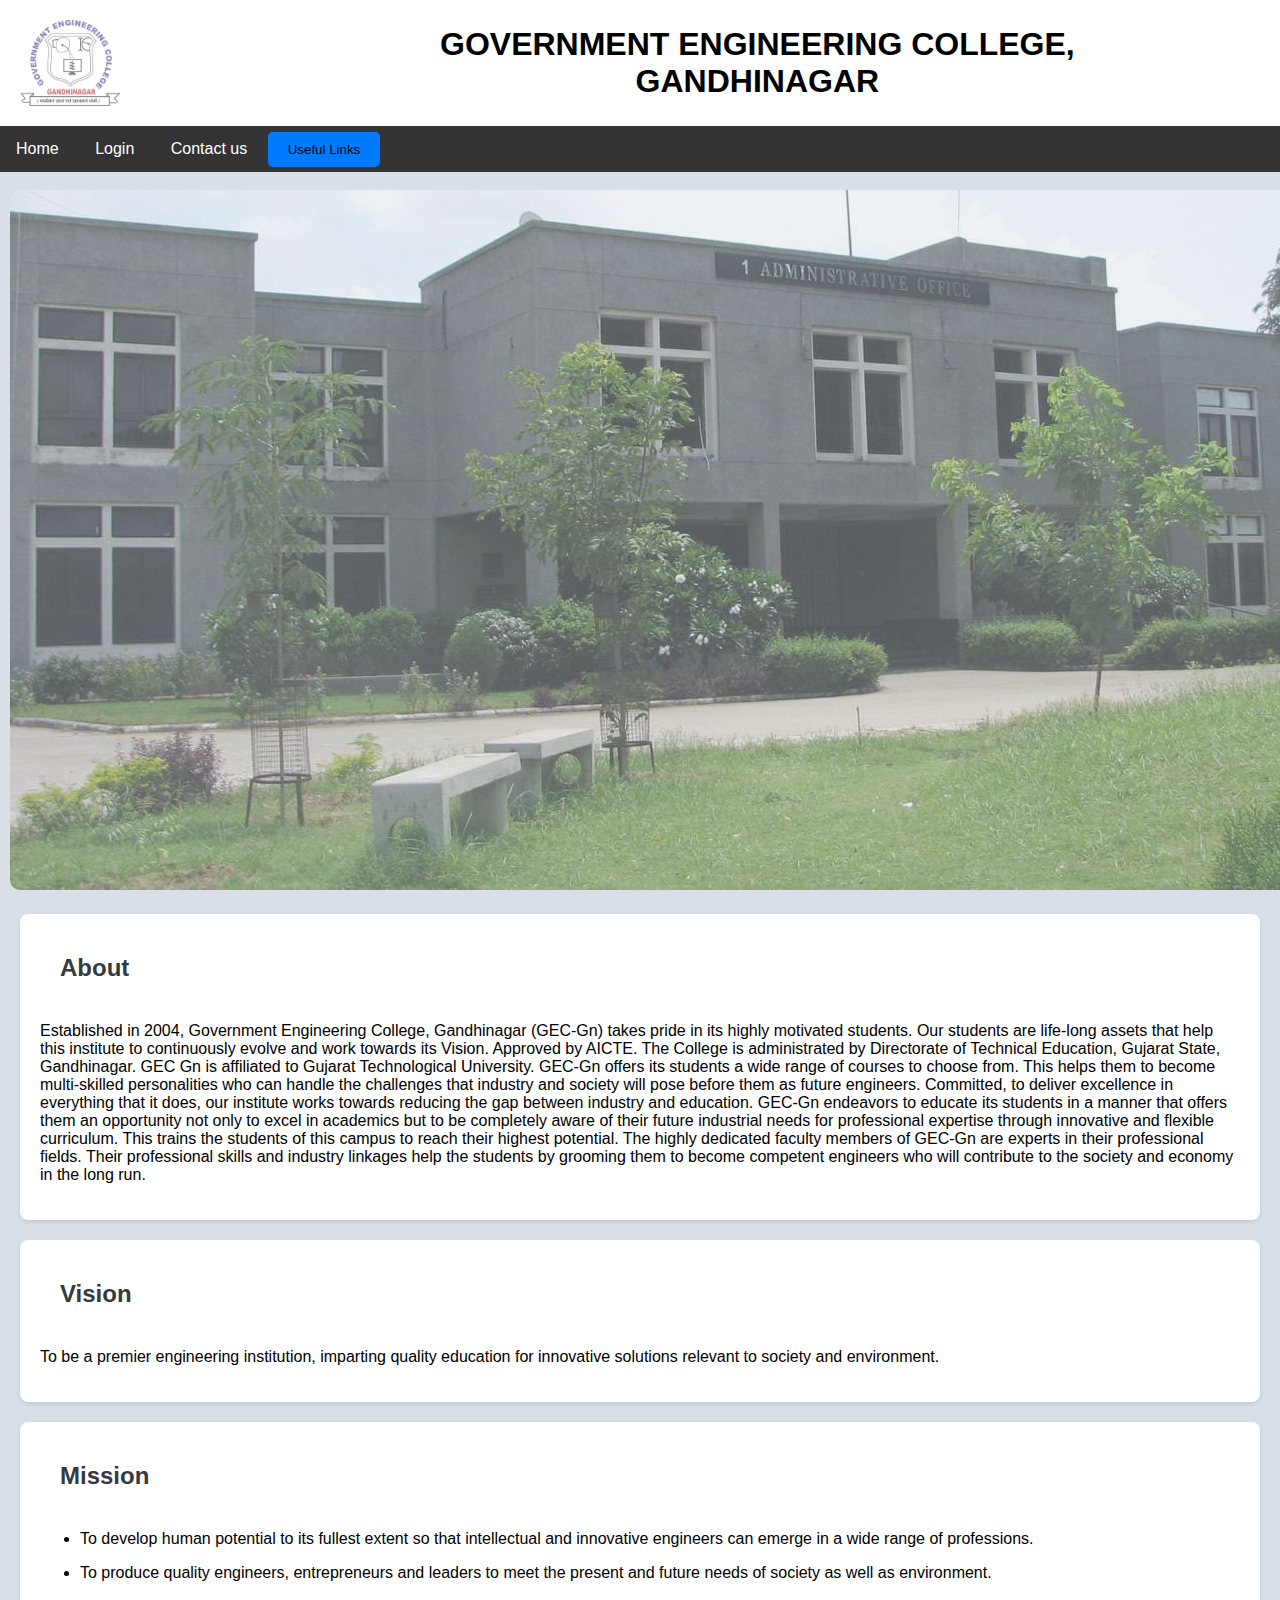
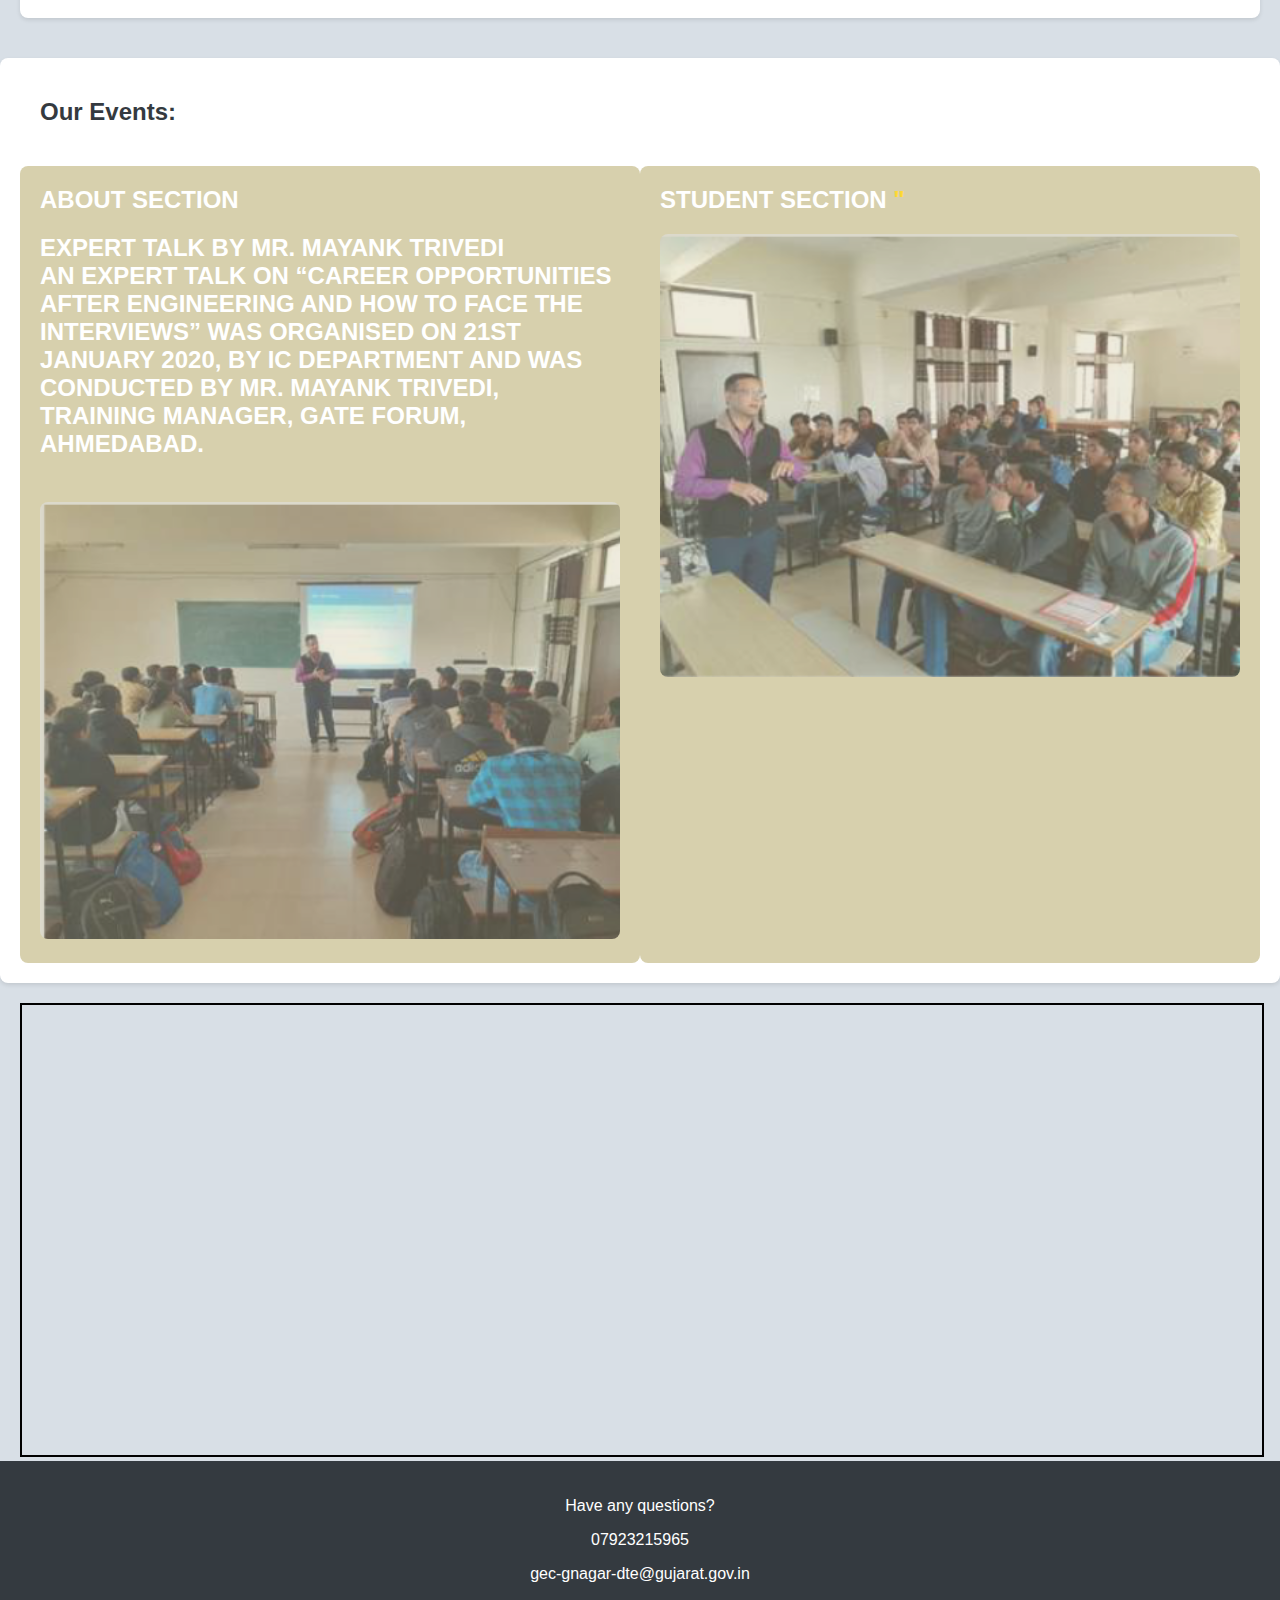
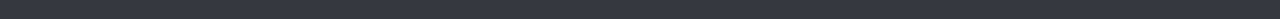
<file: project/index.html>
<!DOCTYPE html>
<html lang="en">
<head>
    <meta charset="UTF-8">
    <meta name="viewport" content="width=device-width, initial-scale=1.0">
    <link rel="shortcut icon" href="GECG_logo.png" type="image/x-icon">
    <title>GEC Gandhinagar</title>
    <link rel="stylesheet" href="style.css">

    <style>
        .map {
margin-left: 20px;
margin-right: 20px;
        }
       img{
            opacity: 0.6;
        }
        img:hover {
            opacity: 1;
        }
        #img1 {
            margin-left: 10px;
            border-radius: 50%;
            max-width: 300px;
            max-height: max-content;
        }

        /* Style for the dropdown */
        .dropdown {
            position: relative;
            display: block;
            border-radius:5px;
        }

        /* Style for the dropdown content */
        .dropdown-content {
            display: none;
            position: absolute;
            background-color: #555;
            transition: background-color 0.3s ease;
            min-width: 160px;
            box-shadow: 0 8px 16px 0 rgba(0, 0, 0, 0.2);
            z-index: 1;
        }

        /* Style for the list items */
        .dropdown-content li {
            padding: 12px 16px;
            cursor: pointer;
            list-style-type: none;
        }

        /* Hover effect for the list items */
        .dropdown-content li:hover {
            background-color: #ddd;
        }
        button{
            color:black
        }
    </style>
</head>
<body>


<header class="logo">
    <img height="600" width="1350" src="GECG_logo.png" alt="logo">

    <h1 style="margin-left: 300px;">GOVERNMENT ENGINEERING COLLEGE,<br> GANDHINAGAR</h1>

</header>
<section class="menu-bar">
    <ul>
        <li><a href="index.html">Home</a></li>
        <li><a href="http://localhost/project/login.php">Login</a></li>
        <li><a href="Contact_us.html">Contact us</a></li>
        <li class="dropdown">
            <button class="dropbtn">Useful Links</button>
            <ul class="dropdown-content">
                <li data-url="http://www.gecg28.ac.in/">Official Website</li>
                <li data-url="https://dte.gujarat.gov.in/recruitment-rules">Recruitment Rules</li>
                <li data-url="https://www.gtu.ac.in/">GTU</li> <br>
                <li data-url="https://www.aicte-india.org/">AICTE</li><br>
                <li data-url="https://www.nbaind.org">NBA</li><br>
                <li data-url="https://dte.gujarat.gov.in/">CTE</li><br>
                <li data-url="http://www.jacpcldce.ac.in/be.asp">ACPC</li><br>
                <li data-url="https://gpsc.gujarat.gov.in/">GPSC</li><br>
                <li data-url="https://financedepartment.gujarat.gov.in/rules.html">GCSR Rule</li>
                <li data-url="./uploads/randr/Technical_Education_Institute_Manual.pdf">Technical Education Institute Manual</li>
                <li data-url="./uploads/randr/Academic_Inspection_Manual.pdf">Academic Inspection Manual</li>
                <li data-url="https://www.gturesults.in/">Check Results</li><br>
            </ul>
        </li>
    </ul>
</section>
<br>
<!---- <div id="dynamicContent"></div>-->

<div id="img1"><img src="admin_1.jpg" alt=""></div>

<script>
    document.addEventListener("DOMContentLoaded", function () {
        var dropdown = document.querySelector('.dropdown');
        var dropdownContent = document.querySelector('.dropdown-content');

        dropdown.addEventListener('click', function () {
            dropdownContent.style.display = dropdownContent.style.display === 'block' ? 'none' : 'block';
        });

        dropdownContent.addEventListener('click', function (e) {
            var target = e.target;
            if (target.tagName === 'LI') {
                var url = target.getAttribute('data-url');
                if (url) {
                    window.open(url, '_blank');
                }
            }
        });
    });

    // Function to update the content of the div
    function updateContent() {
        // Example: Array of image URLs
        var imageUrls = [
            "gecg_dep1.jpeg",
            "gecg_dep5.jpeg",
            "gecg_ghostel.jpeg",
            "Gecg_hostel.jpeg",
            "Gecg_ran1.jpeg",
            "admin_1.jpg",
            // Add more image URLs as needed
        ];

        // Randomly select an image URL from the array
        var randomIndex = Math.floor(Math.random() * imageUrls.length);
        var randomImageUrl = imageUrls[randomIndex];

        // Create an image element
        var img = document.createElement("img");
        img.src = randomImageUrl;

        // Get the div where you want to display the image
        var dynamicContentDiv = document.getElementById("dynamicContent");

        // Clear previous content
        dynamicContentDiv.innerHTML = "";

        // Append the image to the div
        dynamicContentDiv.appendChild(img);
    }


    // Call the function initially
    updateContent();

    // Call the function every 4 seconds
    setInterval(updateContent, 4000);
</script>


<section class="content">
    <article>
        <h2>About</h2>
        <p>Established in 2004, Government Engineering College, Gandhinagar (GEC-Gn) takes pride in its highly
            motivated students. Our students are life-long assets that help this institute to continuously evolve
            and work towards its Vision. Approved by AICTE. The College is administrated by Directorate of
            Technical Education, Gujarat State, Gandhinagar. GEC Gn is affiliated to Gujarat Technological
            University. GEC-Gn offers its students a wide range of courses to choose from. This helps them to
            become multi-skilled personalities who can handle the challenges that industry and society will pose
            before them as future engineers. Committed, to deliver excellence in everything that it does, our
            institute works towards reducing the gap between industry and education. GEC-Gn endeavors to educate
            its students in a manner that offers them an opportunity not only to excel in academics but to be
            completely aware of their future industrial needs for professional expertise through innovative and
            flexible curriculum. This trains the students of this campus to reach their highest potential. The
            highly dedicated faculty members of GEC-Gn are experts in their professional fields. Their professional
            skills and industry linkages help the students by grooming them to become competent engineers who will
            contribute to the society and economy in the long run.

        </p>


    </article>

    <article>
        <h2>Vision</h2>

        <p>To be a premier engineering institution, imparting quality education for innovative solutions relevant
            to society and environment.</p>
    </article>
    <article>
        <h2>Mission</h2>

        <ul>
            <li>
                <P>To develop human potential to its fullest extent so that intellectual and innovative engineers
                    can emerge in a wide range of professions.</P>
            </li>
            <li>
                <P>To produce quality engineers, entrepreneurs and leaders to meet the present and future needs
                    of society as well as environment.</P>
            </li>

        </ul>
        </p>
    </article>
</section>

<article>
    <h2>Our Events:</h2>
    <div class="scontainer">
        <div class="about-section">

            <div class="section-header">About Section
                <p class="event-description">EXPERT TALK BY MR. MAYANK TRIVEDI<br>
                    An Expert talk on “Career Opportunities after Engineering and How to face the interviews” was
                    organised on 21st January 2020, by IC department and was conducted by Mr. Mayank Trivedi,
                    Training Manager, GATE Forum, Ahmedabad.</p>
            </div>
            <img src="expert_2.png" alt="Expert Talk" class="event-photo">
        </div>
        <div class="student-section">
            <div class="section-header">Student Section <span class="quote">"</span></div>
            <img src="expert_1.png" alt="Student Section" class="event-photo">
        </div>
    </div>
</article>
<div class="map">
    <iframe
            src="https://www.google.com/maps/embed?pb=!1m14!1m8!1m3!1d1832.7939916675489!2d72.65453191932686!3d23.258075585098666!3m2!1i1024!2i768!4f13.1!3m3!1m2!1s0x0%3A0xfb1e6190bb175e32!2sGovernment%20Engineering%20College%2CGandhinagar!5e0!3m2!1sen!2sin!4v1597742702226!5m2!1sen!2sin"
            width="100%" height="450" frameborder="0" style="border:2px solid black;" allowfullscreen=""
            aria-hidden="false" tabindex="0"></iframe>
</div>

<footer>

    <p>Have any questions?</p>
    <p class="link"><a href="tel:07923215965">07923215965</a></p>
    <p class="link"><a href="mailto:gec-gnagar-dte@gujarat.gov.in">gec-gnagar-dte@gujarat.gov.in</a></p>
</footer>
</body>
</html>
</file>
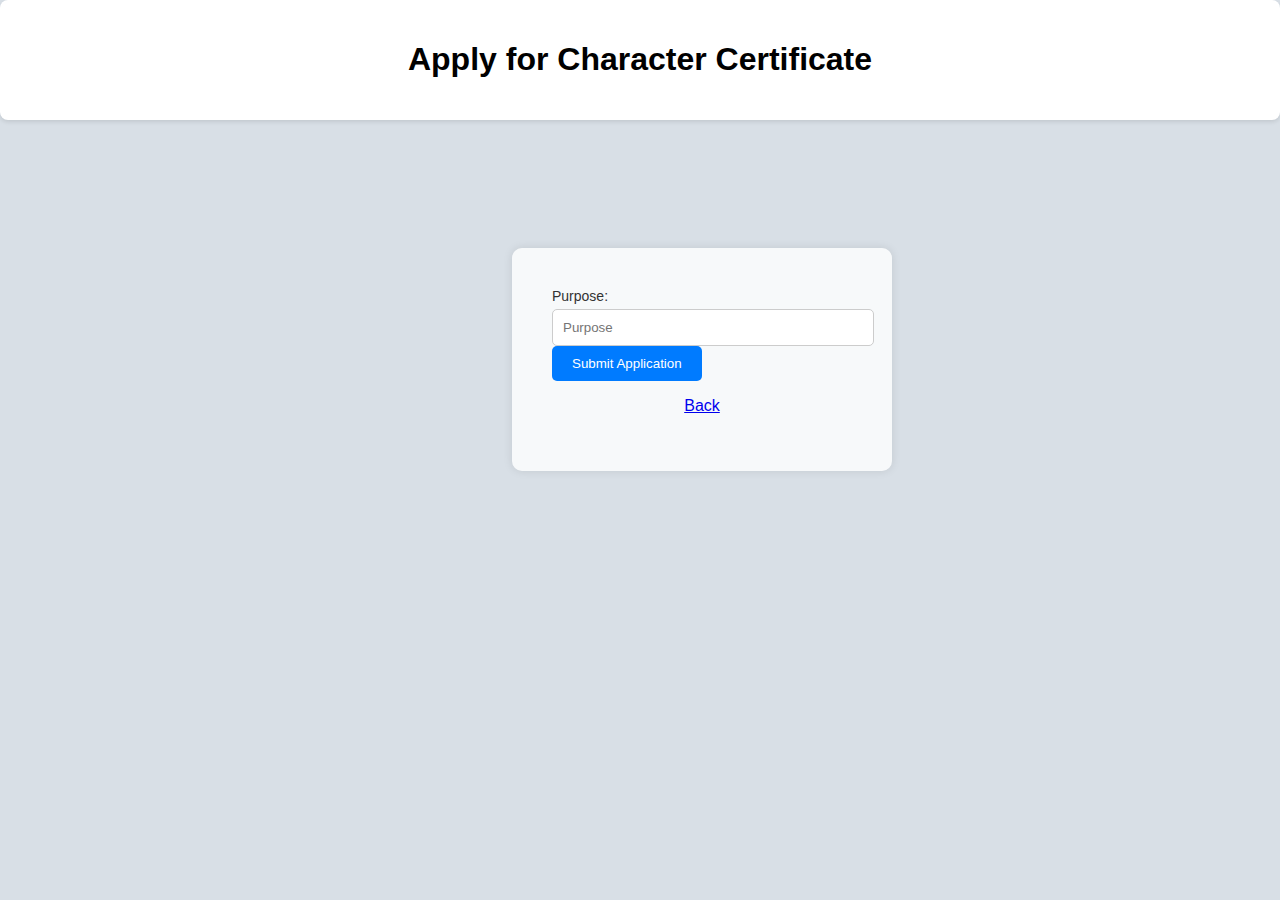
<file: project/apply.html>
<!DOCTYPE html>
<html lang="en">
<head>
  <meta charset="UTF-8">
  <meta name="viewport" content="width=device-width, initial-scale=1.0">
  <title>Apply for Character Certificate</title>
  <link rel="stylesheet" href="style.css">
</head>
<body>
  <article> <h1 style="text-align: center;">Apply for Character Certificate</h1></article>
 
  <form id="applicationForm" method="post" action="apply.php">
    <label for="purpose">Purpose:</label>
    <input type="text" id="purpose" name="purpose" required placeholder="Purpose">
    <br>
    <button type="submit">Submit Application</button> <br>
    <p style="text-align: center;"><a href="http://localhost/project/welcomepage.php">Back</a></p>
  </form>
</body>
</html>
</file>
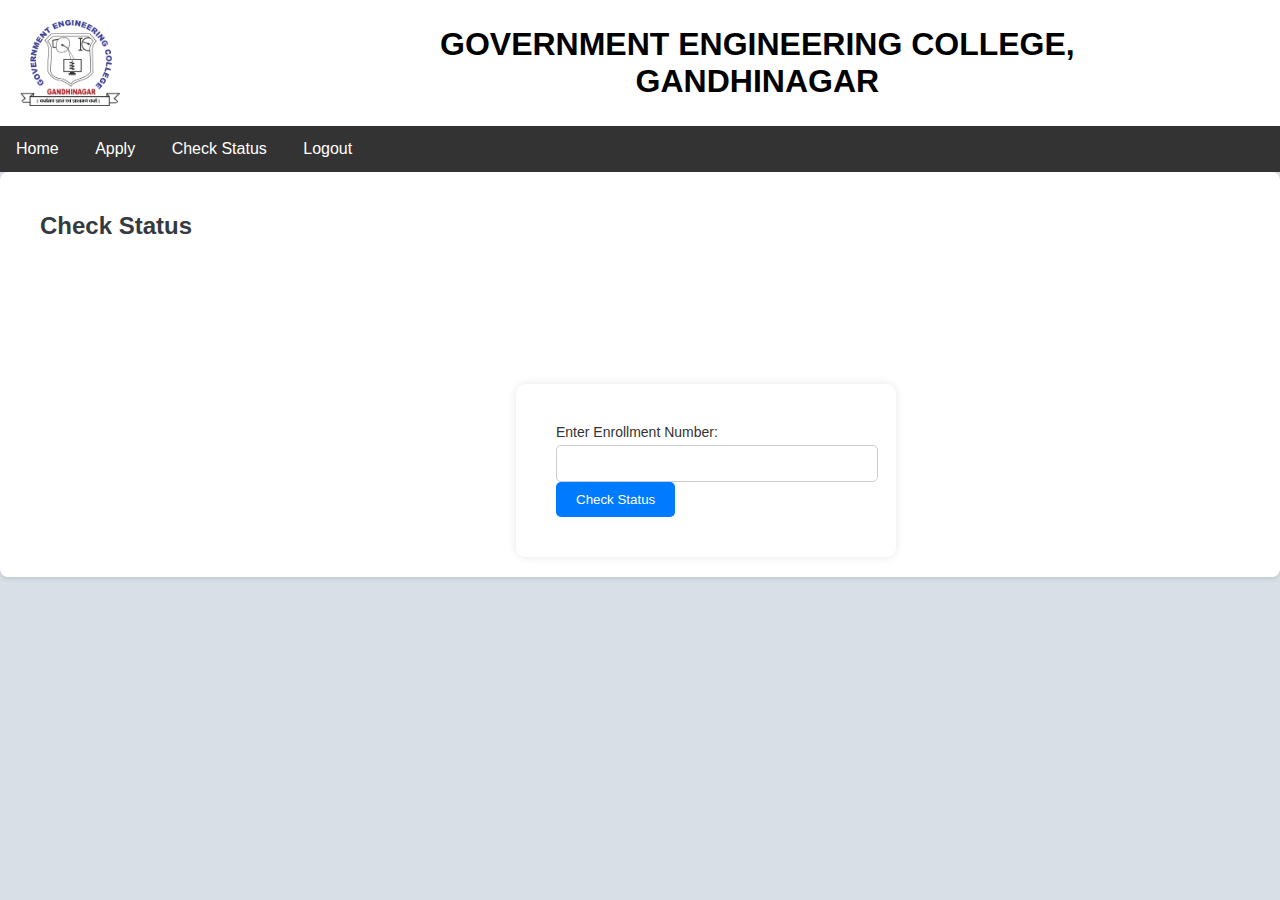
<file: project/check_status.html>
<!DOCTYPE html>
<html lang="en">
<head>
    <meta charset="UTF-8">
    <meta name="viewport" content="width=device-width, initial-scale=1.0">
    <link rel="stylesheet" href="style.css">
    <link rel="shortcut icon" href="GECG_logo.png" type="image/x-icon">
    <title>Check Status</title>
</head>
<body>
    <header class="logo">
        <img src="GECG_logo.png" alt="logo">
        <h1 style="margin-left: 300px;">GOVERNMENT ENGINEERING COLLEGE,<br> GANDHINAGAR</h1>
    </header>
    <section class="menu-bar">
        <ul>
            <li><a href="index.html">Home</a></li>
            <li><a href="apply.html">Apply</a></li>
            <li><a href="check_status.html">Check Status</a></li>
            <li><a href="logout.php">Logout</a></li>
        </ul>
    </section>
    <article>
        <h2>Check Status</h2>
        <form action="check_status.php" method="post">
            <label for="enrollment_number">Enter Enrollment Number:</label>
            <input type="text" id="enrollment_number" name="enrollment_number" required>
            <button type="submit">Check Status</button>
        </form>
    </article>
</body>
</html>
</file>
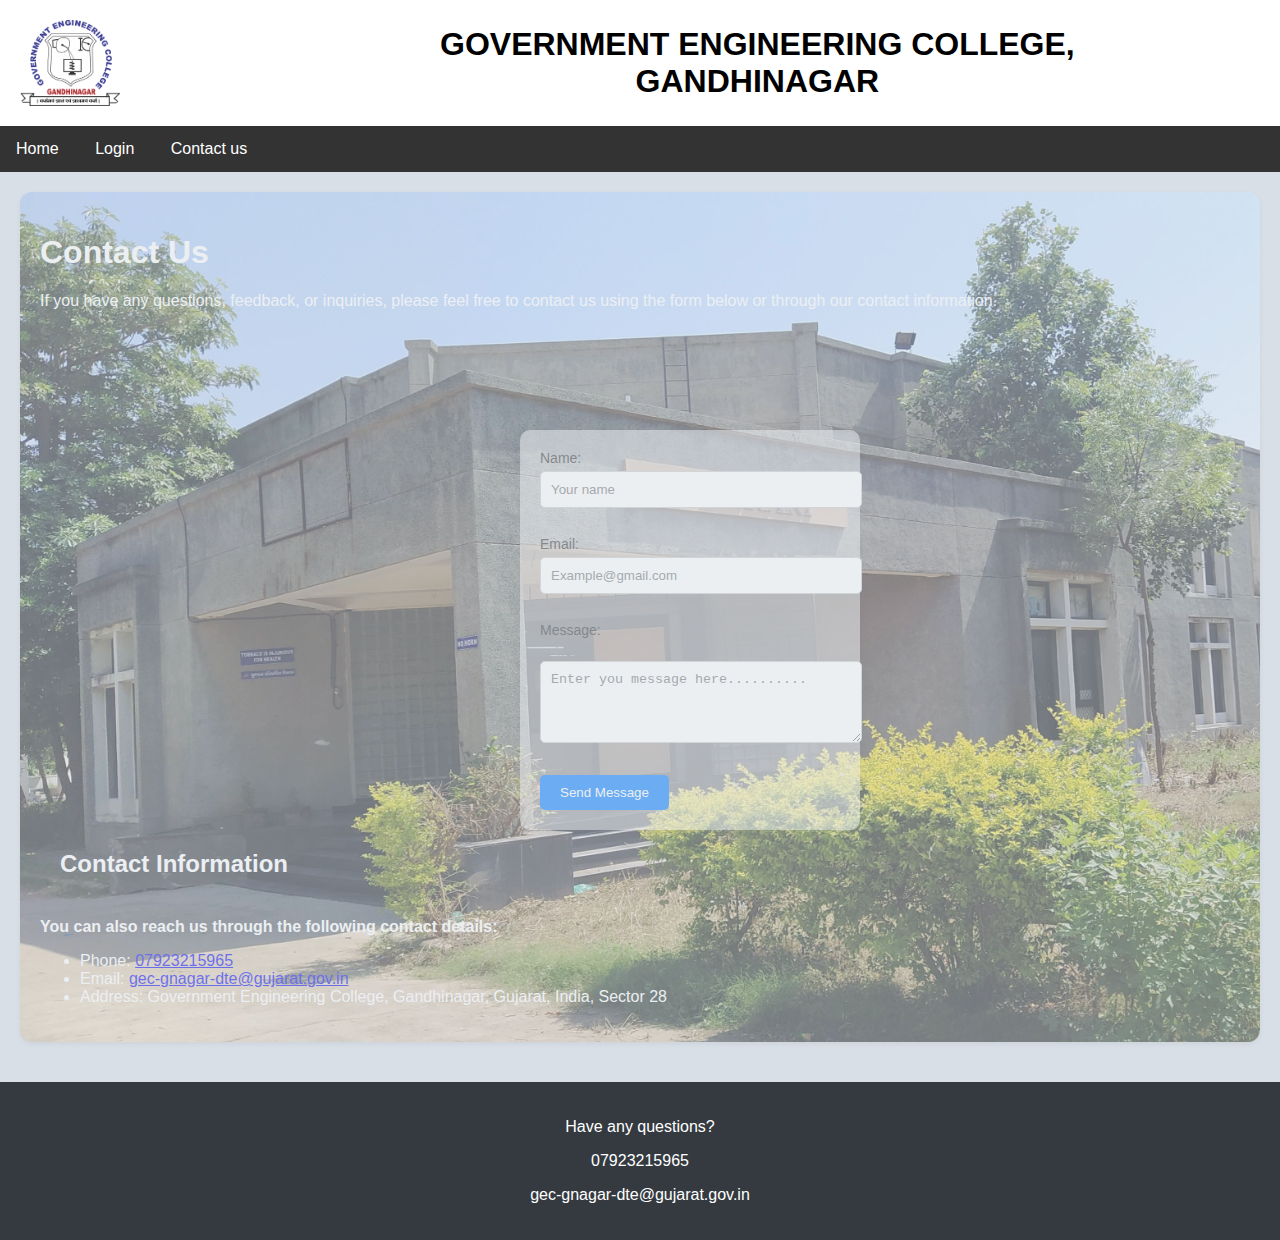
<file: project/Contact_us.html>
<!DOCTYPE html>
<html lang="en">
<head>
    <meta charset="UTF-8">
    <meta name="viewport" content="width=device-width, initial-scale=1.0">
    <title>Contact Us</title>
    <link rel="stylesheet" href="style.css">
    <link rel="shortcut icon" href="GECG_logo.png" type="image/x-icon">
<style>
    article {
            opacity: 0.5;
        }
        article:hover {
            opacity: 1;
        }
        /* Additional styling for article content */
        article h2 {
            color: #fff; /* Text color for headings */
        }

        article p {
            color: #fff; /* Text color for paragraph text */
        }

        /* Style for form elements */
        form {
            background-color: rgba(255, 255, 255, 0.5); /* Transparent white background */
            padding: 20px;
            border-radius: 10px;
        }
        form:hover {
            background-color: grey;
            padding: 20px;
            border-radius: 10px;
        }
       
       

        /* Style for form input fields */
        form input[type="text"],
        form input[type="email"],
        form textarea {
            width: 100%;
            padding: 10px;
            margin-bottom: 10px;
            border: 1px solid #ccc;
            border-radius: 5px;
        }

        /* Style for submit button */
        form button[type="submit"] {
            background-color: #007bff; /* Blue background color */
            color: #fff; /* White text color */
            padding: 10px 20px;
            border: none;
            border-radius: 5px;
            cursor: pointer;
        }
      

        /* Hover effect for submit button */
        form button[type="submit"]:hover {
            background-color: #0056b3; /* Darker blue background color on hover */}
    article{
        background-image: url('library_1.jpg'); /* Background image URL */
            background-size: cover; /* Cover the entire element with the background image */
            background-repeat: no-repeat; /* Do not repeat the background image */
            padding: 20px;
            margin-bottom: 20px; /* Add some space between articles */
            color: #fff; /* Text color on top of the background image */
            border-radius: 12px;
    }
</style>
</head>
<body>
    <header class="logo">
        <img height="600" width="1350" src="GECG_logo.png" alt="logo">
    
        <h1 style="margin-left: 300px;">GOVERNMENT ENGINEERING COLLEGE,<br> GANDHINAGAR</h1>
    
    </header>
    
    <section class="menu-bar">
        <ul>
            <li><a href="index.html">Home</a></li>
            <li><a href="http://localhost/project/login.php">Login</a></li>
            <li><a href="Contact_us.html">Contact us</a></li>
            <link rel="shortcut icon" href="GECG_logo.png" type="image/x-icon">
        </ul>
    </section>
    
    <section class="content">
        
        <article><h1>Contact Us</h1>
        <p>If you have any questions, feedback, or inquiries, please feel free to contact us using the form below or through our contact information.</p>
        <form action="contact_form_handler.php" method="POST">
            <label for="name">Name:</label>
            <input type="text" id="name" name="name" required placeholder="Your name"><br><br>
            
            <label for="email">Email:</label>
            <input type="email" id="email" name="email" required placeholder="Example@gmail.com"><br><br>
            
            <label for="message">Message:</label><br>
            <textarea id="message" name="message" rows="4" required placeholder="Enter you message here.........."></textarea><br><br>
            
            <button type="submit">Send Message</button>
        </form>
        
        <!-- Contact Information -->
        <h2>Contact Information</h2>
        <p><strong>You can also reach us through the following contact details:</strong></p>
        <ul>
            <li>Phone: <a href="tel:07923215965">07923215965</a></li>
            <li>Email: <a href="gec-gnagar-dte@gujarat.gov.in">gec-gnagar-dte@gujarat.gov.in</a></li>
            <li>Address:  Government Engineering College, Gandhinagar, Gujarat, India, Sector 28</li>
        </ul>
    </article>
    </section>
    
    <footer>
        <p>Have any questions?</p>
    <p class="link"><a href="tel:07923215965">07923215965</a></p>
    <p class="link"><a href="mailto:gec-gnagar-dte@gujarat.gov.in">gec-gnagar-dte@gujarat.gov.in</a></p>
    </footer>
</body>
</html>
</file>
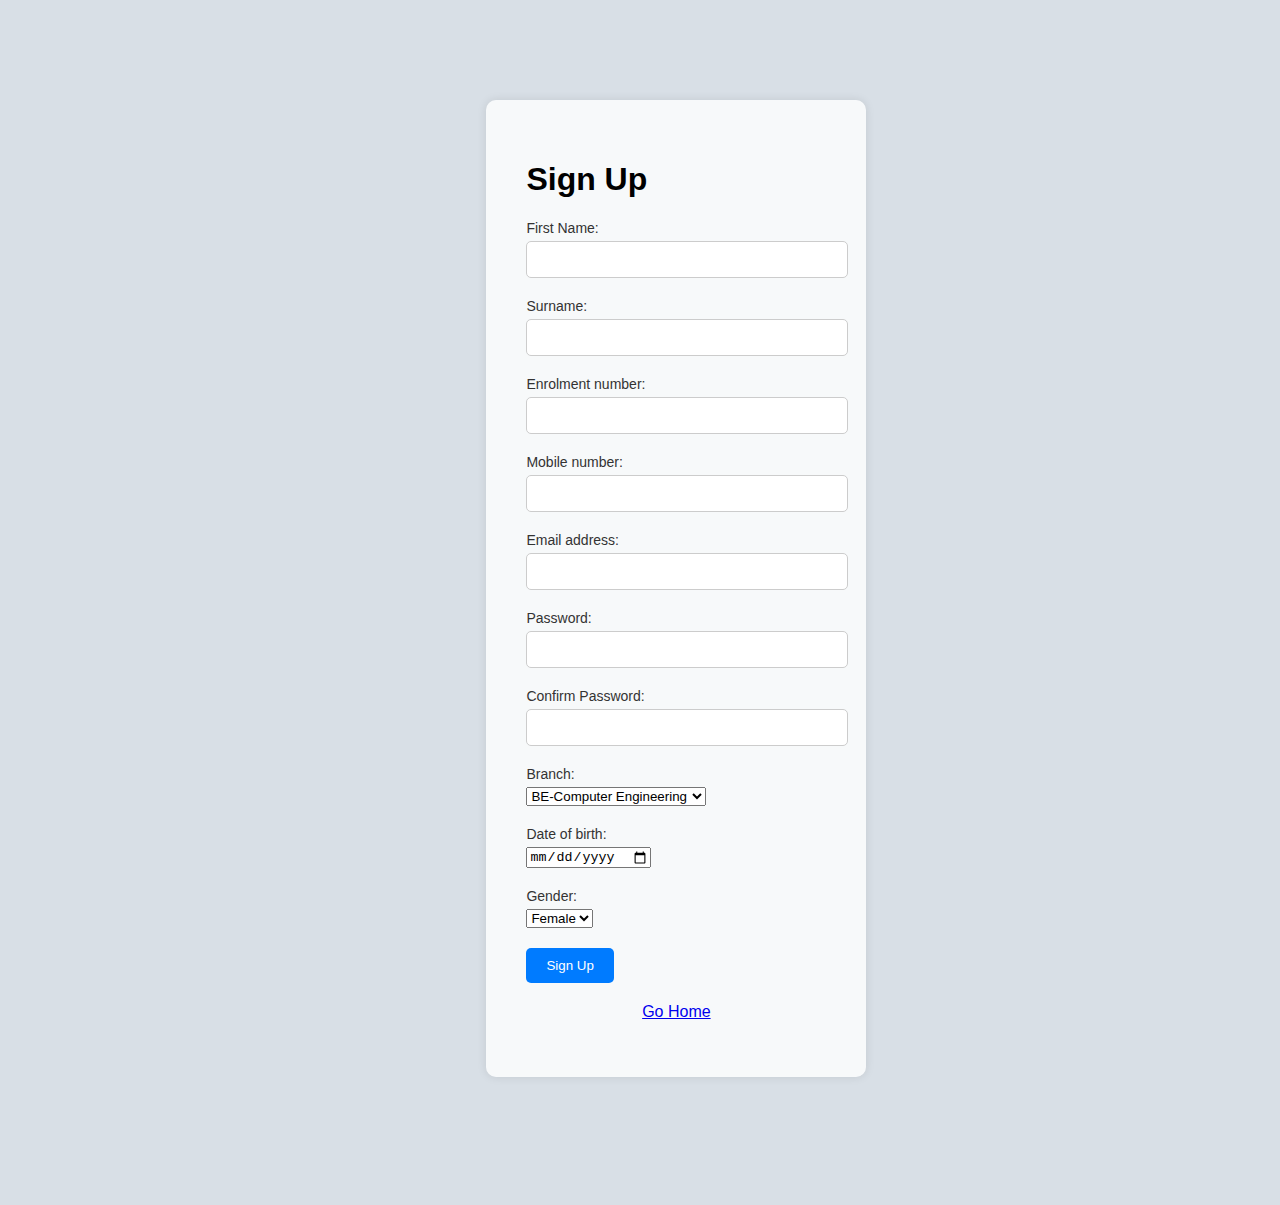
<file: project/Register.html>
<!DOCTYPE html>
<html lang="en">
<head>
    <meta charset="UTF-8">
    <meta name="viewport" content="width=device-width, initial-scale=1.0">
    <link rel="stylesheet" href="style.css">
    <link rel="shortcut icon" href="html5.png" type="image/x-icon">
    <title>Sign Up Form</title>
    <link rel="shortcut icon" href="GECG_logo.png" type="image/x-icon">
    <style>
    
        form {
    background-color: rgba(255, 255, 255, 0.8);
    border-radius: 10px;
    box-shadow: 0px 0px 10px rgba(0, 0, 0, 0.1);
    padding: 40px;
    width: 300px;
    margin-left: 38%;
    margin-top: 100px;
    margin-bottom: 10%;
}
    </style>

</head>
<body>
    
   
        <form action="C:\xampp\htdocs\loop.php" method="POST">
            <h1>Sign Up</h1>
            <div class="form-group">
                <label for="firstName">First Name:</label>
                <input type="text" id="firstName" name="firstName" required>
            </div>
            <div class="form-group">
                <label for="lastName">Surname:</label>
                <input type="text" id="lastName" name="lastName" required>
            </div>
            <div class="form-group">
                <label for="Enrolment number">Enrolment number:</label>
                <input type="text" id="enrol" name="enrol" required>
            </div>
            <div class="form-group">
                <label for="mobile">Mobile number:</label>
                <input type="text" id="mobile" name="mobile" required>
            </div>
            <div class="form-group">
                <label for="mobileOrEmail">Email address:</label>
                <input type="text" id="Email" name="Email" required>
            </div>
            <div class="form-group">
                <label for="password">Password:</label>
                <input type="password" id="password" name="password" required>
            </div>
            <div class="form-group">
                <label for="confirmPassword">Confirm Password:</label>
                <input type="password" id="confirmPassword" name="confirmPassword" required>
            </div>
            <div class="form-group">
                <label for="Branch">Branch:</label>
                <select id="branch" name="branch" required>
                    <option value="CE">BE-Computer Engineering</option>
                    <option value="it">BE-Information technology</option>
                </select>
            </div>
            <div class="form-group">
                <label for="dateOfBirth">Date of birth:</label>
                <input type="date" id="dateOfBirth" name="dateOfBirth" required>
            </div>
            <div class="form-group">
                <label for="gender">Gender:</label>
                <select id="gender" name="gender" required>
                    <option value="female">Female</option>
                    <option value="male">Male</option>
                </select>
            </div>
            <div class="form-group">
                <button type="submit" >Sign Up</button>
            </div>
            <p style="text-align: center;"><a href="index.html">Go Home</a></p>
        </form>
    
</body>
</html>
</file>
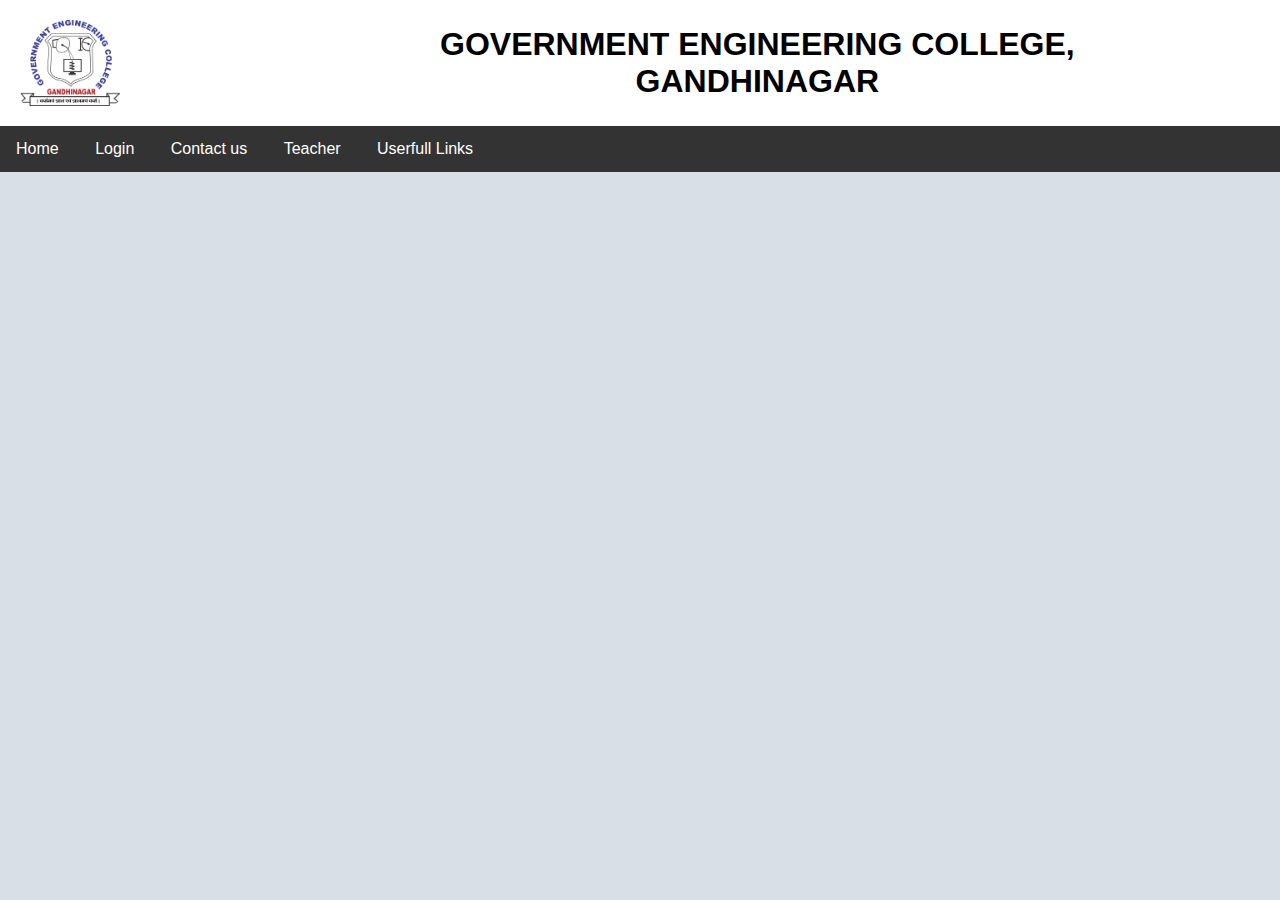
<file: project/userfulllink.html>
<!DOCTYPE html>
<html lang="en">
<head>
    <meta charset="UTF-8">
    <meta name="viewport" content="width=device-width, initial-scale=1.0">
    <title>Userfull Link</title>
    <link rel="stylesheet" href="style.css">
    <link rel="shortcut icon" href="GECG_logo.png" type="image/x-icon">
</head>
<body>
    <header class="logo">
        <img src="GECG_logo.png" alt="logo">
        <h1 style="margin-left: 300px;">GOVERNMENT ENGINEERING COLLEGE,<br> GANDHINAGAR</h1>
    
    </header>
 <section class="menu-bar">
    <ul>
      <li><a href="index.html">Home</a></li>
      <li><a href="http://localhost/project/login.php">Login</a></li>
      <li><a href="Contact_us.html">Contact us</a></li>
      <li><a href="http://localhost/project/teacherlogin.php">Teacher</a></li>
      <li><a href="userfulllink.html">Userfull Links</a></li>
    </ul>
</section>
</body>
</html>
</file>
<file: project/style.css>
body {
    font-family: Arial, sans-serif;
    margin: 0;
    padding: 0;
    background-color: #d8dfe6;
}

header {
    background-color: white;
    color: black;
    padding: 20px;
    text-align: center;
}

header h1 {
    margin: 0;
}

.content {
    display: flex;
    justify-content: space-between;
    flex-wrap: wrap;
    padding: 20px;
    text-align: left;
}

article {
    background-color: #fff;
    border-radius: 8px;
    box-shadow: 0 2px 4px rgba(0, 0, 0, 0.1);
    margin-bottom: 20px;
    width: 100%; /* Make the article occupy full width */
    padding: 20px;
    box-sizing: border-box;
}
article:hover {
    background-color: #fff;
    border-radius: 8px;
    box-shadow: 0 2px 4px rgba(0, 0, 0, 0.1);
    margin-bottom: 20px;
    width: 100%; /* Make the article occupy full width */
    padding: 30px;
    box-sizing: border-box;
}

ul.a {
    list-style-type: square;
}

#dynamicContent {
    border: 1px solid black;
}

img {
    border-radius: 10px;
    align-content: center;
    transition: opacity 0.3s ease;
}

img:hover {
    opacity: 0.8;
}

h2 {
    color: #343a40;
    padding: 20px;
    margin-top: 0;
}

ol {
    padding-left: 20px;
}

figure {
    margin: 0;
}

figcaption {
    font-style: italic;
    color: #666;
}

footer {
    flex-direction: center;
    background-color: #343a40;
    color: #fff;
    padding: 20px;
    text-align: center;
}

.link a {
    color: #fff;
    text-decoration: none;
}

.link a:hover {
    text-decoration: underline;
}

.info {
    padding: 0 20px;
}

hr {
    border: none;
    height: 1px;
    background-color: #ddd;
}

.menu-bar {
    background-color: #333;
}

.menu-bar ul {
    list-style-type: none;
    margin: 0;
    padding: 0;
}

.menu-bar li {
    display: -webkit-inline-box;
}

.menu-bar a {
    display: inline-block;
    color: white;
    text-align: center;
    padding: 14px 16px;
    text-decoration: none;
}

.menu-bar a:hover {
    background-color: #555;
    transition: background-color 0.3s ease;
}

.header-container {
    display: flex;
    justify-content: space-between;
    align-items: center;
}

.logo {
    display: flex;
    align-items: center;
}

.logo img {
    width: 100px;
    height: auto;
    margin-right: 20px;
}

.contact-info {
    text-align: right;
}

.contact-info p {
    margin-bottom: 5px;
}

nav {
    background-color: #f0f0f0;
    padding: 10px;
}

.hero {
    text-align: center;
}

.container {
    display: flex;
    justify-content: center;
    align-items: center;
    height: 100vh;
    margin-left: 38%;
}

form {
    background-color: rgba(255, 255, 255, 0.8); /* Semi-transparent white background */
    border-radius: 10px;
    box-shadow: 0px 0px 10px rgba(0, 0, 0, 0.1);
    padding: 40px;
    width: 300px;
    margin-left: 40%;
    margin-top: 10%;
    margin-bottom: 0%;
}

.form-group {
    margin-bottom: 20px;
}

label {
    color: #333;
    display: block;
    font-size: 14px;
    margin-bottom: 5px;
}

input[type="text"],
input[type="password"] {
    width: 100%;
    padding: 10px;
    border: 1px solid #ccc;
    border-radius: 5px;
    transition: border-color 0.3s ease;
}

input[type="text"]:focus,
input[type="password"]:focus {
    border-color: #007bff;
}

button {
    background-color: #007bff;
    border: none;
    border-radius: 5px;
    color: #fff;
    cursor: pointer;
    padding: 10px 20px;
    transition: background-color 0.3s ease;
}

button:hover {
    background-color: #0056b3;
    transition: background-color 0.3s ease;
}

.scontainer {
    display: flex;
    border-radius: 8px;
}
.scontainer:hover{
    background-color: #666;
    
}
#usefulLinksDropdown {
    display: none;
}
.menu-bar li:hover .dropdown-menu {
    display: block;
}
.about-section, .student-section {
    flex: 1;
    padding: 20px;
    color: white;
    border-radius: 8px;
}
.about-section {
    background-color: #d7d0ad; /* Yellow background */
}
.student-section {
    background-color: #d7d0ad /* Orange background */
}
.about-section:hover {
    background-color: #52504b; /* Yellow background */
}
.student-section:hover {
    background-color: #52504b; /* Orange background */
}
.section-header {
    font-size: 24px;
    font-weight: bold;
    text-transform: uppercase;
}
.quote {
    color: #fdd835; /* Yellow quotation marks */
}
.event-description {
    margin-top: 20px;
}
.event-photo {
    width: 100%;
    height: auto;
    margin-top: 20px;
    border-radius: 8px;
}
</file>
